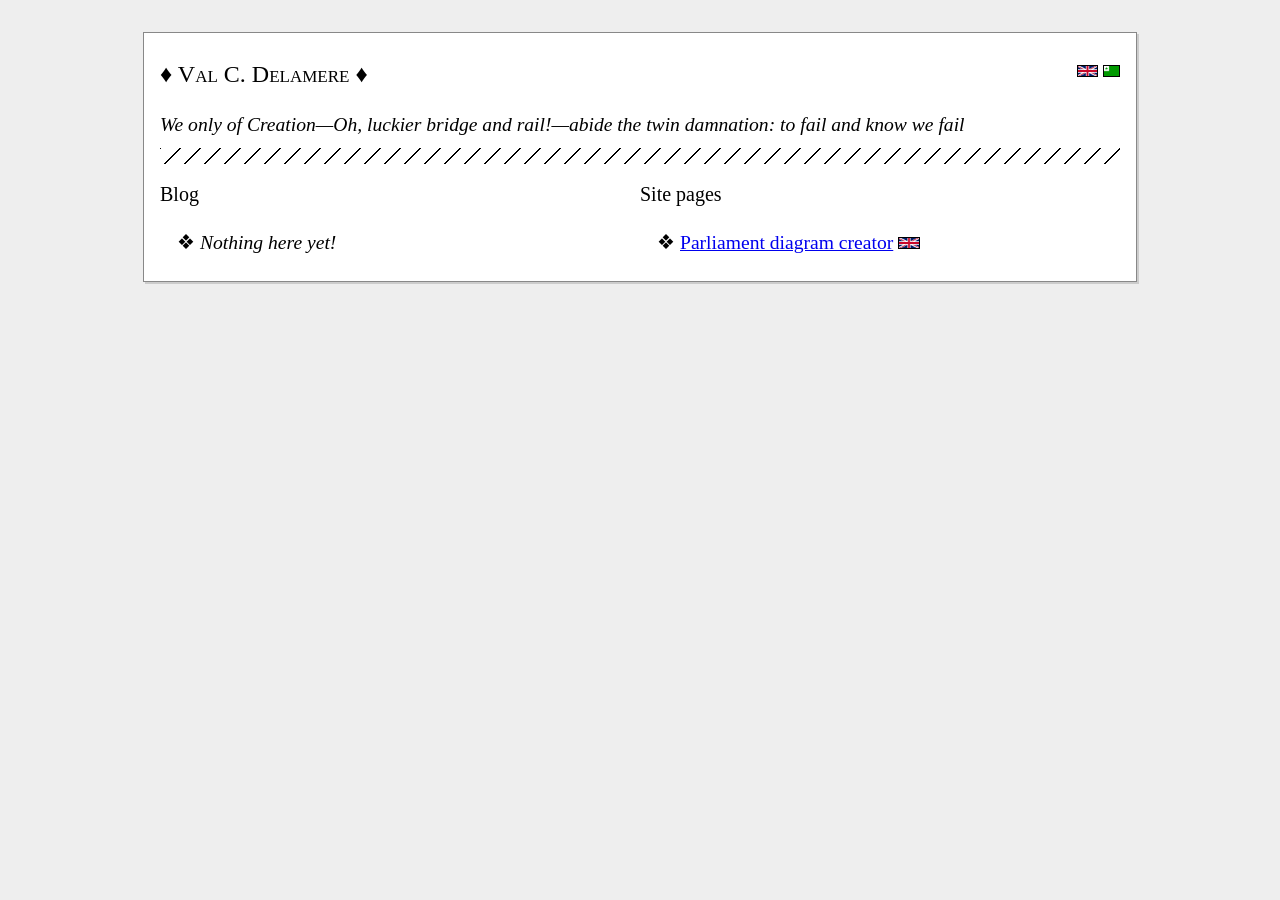
<file: index.html>
<!doctype html>
<html lang="en">
  <head>
    <meta charset="UTF-8" />
    <meta name="viewport" content="width=device-width, initial-scale=1.0" />
    <link rel="stylesheet" href="index.css" />
    <title>Val C. Delamere</title>
  </head>
  <body>
    <main>
      <div class="container">
        <div class="flags">
          <a href="index.html"><img src="gb.png" class="flag" /></a>
          <a href="index-eo.html"><img src="eo.png" class="flag" /></a>
        </div>

        <h1>♦️ Val C. Delamere ♦️</h1>
        
        <p style="margin-bottom: 8px">
          <i
            >We only of Creation—Oh, luckier bridge and rail!—abide the twin
            damnation: to fail and know we fail</i
          >
        </p>

        <div class="divider"></div>

        

        <div class="main-box">
          <div class="child-box">
            <h2>Blog</h2>
            <ul>
              <li><i>Nothing here yet!</i></li>
            </ul>
          </div>
          <div class="child-box">
            <h2>Site pages</h2>
            <ul>
              <li><a href="parliament.html">Parliament diagram creator</a> <img src="gb.png" class="flag" /></li>
            </ul>
          </div>
        </div>
      </div>
    </main>
  </body>
</html>
</file>
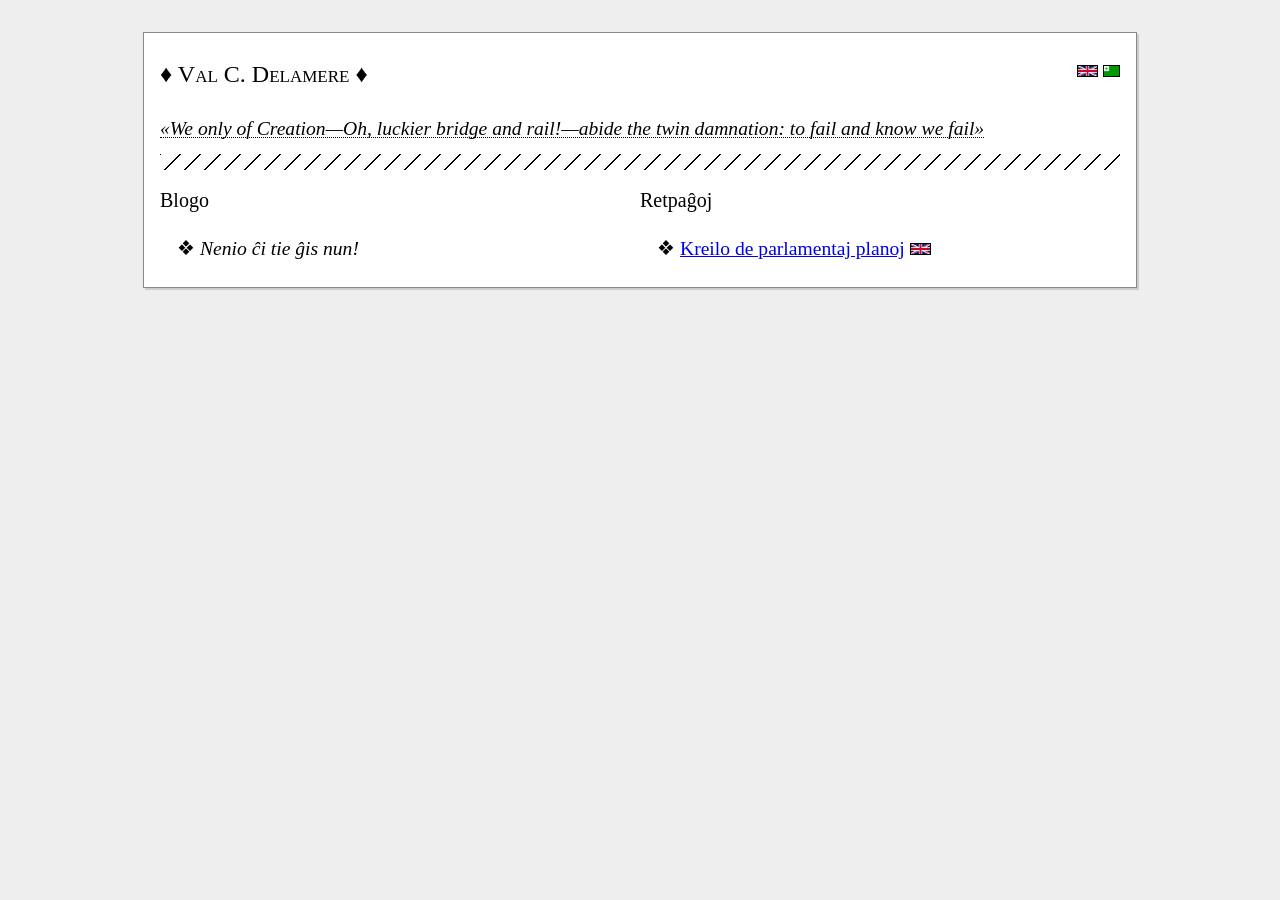
<file: index-eo.html>
<!doctype html>
<html lang="en">
  <head>
    <meta charset="UTF-8" />
    <meta name="viewport" content="width=device-width, initial-scale=1.0" />
    <link rel="stylesheet" href="index.css" />
    <title>Val C. Delamere</title>
  </head>
  <body>
    <main>
      <div class="container">
        <div class="flags">
          <a href="index.html"><img src="gb.png" class="flag" /></a>
          <a href="index-eo.html"><img src="eo.png" class="flag" /></a>
        </div>

        <h1>♦️ Val C. Delamere ♦️</h1>
        <div class="tooltip">
          <span class="tooltiptext"
            >Ni sole de la Kreado—aĥ, kiom pli bonŝanca la ponto kaj la
            relo!—toleras la duoblan damnon: fiaski kaj scii ke ni fiaskas</span
          >
          <p style="margin-bottom: 8px">
            <i
              >«We only of Creation—Oh, luckier bridge and rail!—abide the twin
              damnation: to fail and know we fail»</i
            >
          </p>
        </div>

        <div class="divider"></div>

        <div class="main-box">
          <div class="child-box">
            <h2>Blogo</h2>
            <ul>
              <li><i>Nenio ĉi tie ĝis nun!</i></li>
            </ul>
          </div>
          <div class="child-box">
            <h2>Retpaĝoj</h2>
            <ul>
              <li><a href="parliament.html">Kreilo de parlamentaj planoj</a> <img src="gb.png" class="flag" /></li>

            </ul>
          </div>
        </div>
      </div>
    </main>
  </body>
</html>
</file>
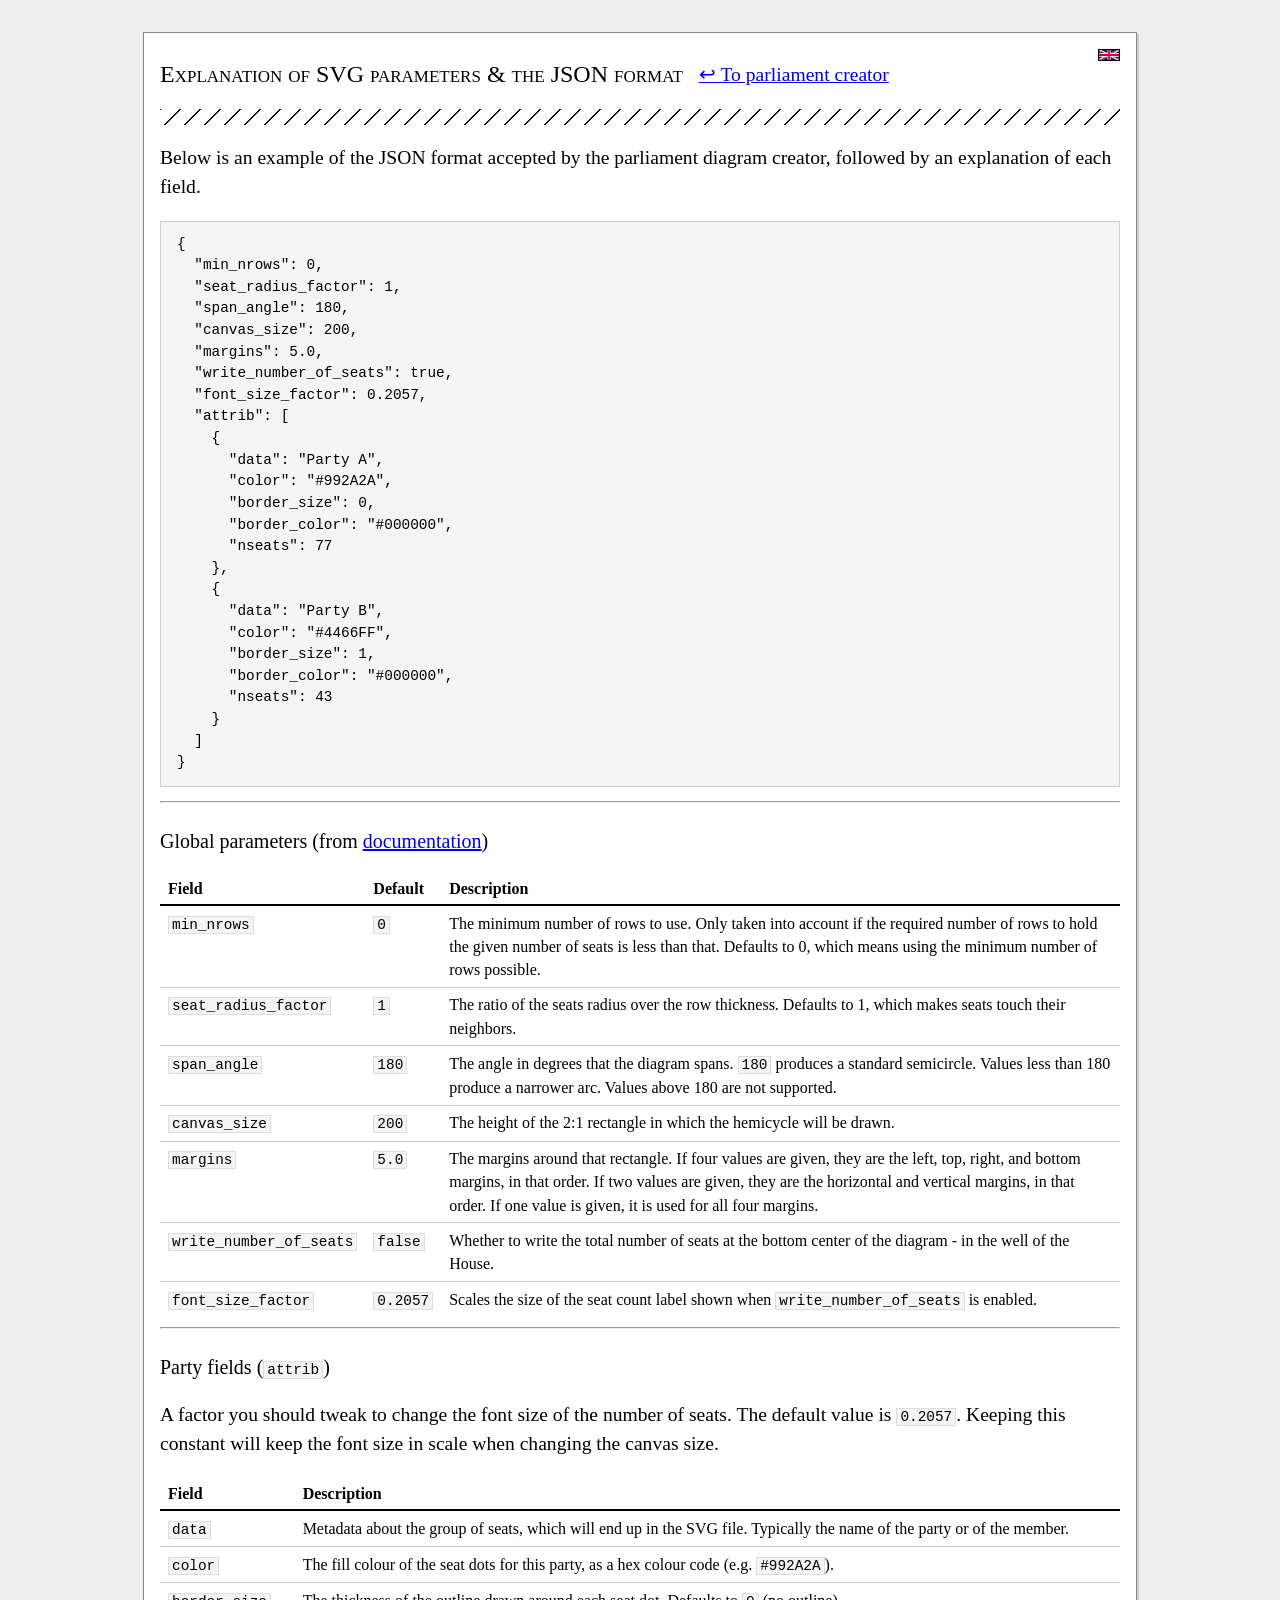
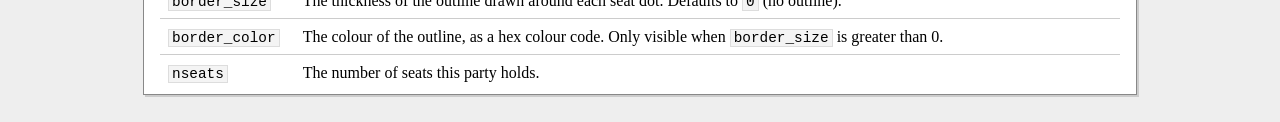
<file: json-explanation.html>
<!doctype html>
<html lang="en">
  <head>
    <meta charset="UTF-8" />
    <meta name="viewport" content="width=device-width, initial-scale=1.0" />
    <link rel="stylesheet" href="index.css" />
    <title>Val C. Delamere</title>
    <style>
      pre {
        background-color: #f4f4f4;
        border: 1px solid #ccc;
        padding: 0.75rem 1rem;
        font-size: 0.9rem;
        overflow-x: auto;
        line-height: 1.5;
      }

      table {
        border-collapse: collapse;
        width: 100%;
        font-size: 1rem;
        margin-top: 0.5rem;
      }

      th {
        text-align: left;
        border-bottom: 2px solid #000;
        padding: 0.25rem 0.5rem;
        font-weight: 600;
      }

      td {
        border-bottom: 1px solid #ccc;
        padding: 0.35rem 0.5rem;
        vertical-align: top;
      }

      tr:last-child td {
        border-bottom: none;
      }

      code {
        font-size: 0.9rem;
        background-color: #f4f4f4;
        padding: 0 3px;
        border: 1px solid #ddd;
      }

      h2 {
        margin-top: 1.5rem;
      }
    </style>
  </head>
  <body>
    <main>
      <div class="container">
        <div class="flags">
          <img src="gb.png" class="flag" />
        </div>

        <div class="parliament-header">
          <h1>Explanation of SVG parameters & the JSON format</h1>
          <p style="margin-left: 1rem">
            <a href="parliament.html">↩ To parliament creator</a>
          </p>
        </div>
        <div class="divider"></div>

        <p>
          Below is an example of the JSON format accepted by the parliament
          diagram creator, followed by an explanation of each field.
        </p>

        <pre>
{
  "min_nrows": 0,
  "seat_radius_factor": 1,
  "span_angle": 180,
  "canvas_size": 200,
  "margins": 5.0,
  "write_number_of_seats": true,
  "font_size_factor": 0.2057,
  "attrib": [
    {
      "data": "Party A",
      "color": "#992A2A",
      "border_size": 0,
      "border_color": "#000000",
      "nseats": 77
    },
    {
      "data": "Party B",
      "color": "#4466FF",
      "border_size": 1,
      "border_color": "#000000",
      "nseats": 43
    }
  ]
}</pre
        >

        <hr />
        <h2>
          Global parameters (from
          <a href="https://github.com/Gouvernathor/parliamentarch"
            >documentation</a
          >)
        </h2>
        <table>
          <tr>
            <th>Field</th>
            <th>Default</th>
            <th>Description</th>
          </tr>
          <tr>
            <td><code>min_nrows</code></td>
            <td><code>0</code></td>
            <td>
              The minimum number of rows to use. Only taken into account if the
              required number of rows to hold the given number of seats is less
              than that. Defaults to 0, which means using the minimum number of
              rows possible.
            </td>
          </tr>
          <tr>
            <td><code>seat_radius_factor</code></td>
            <td><code>1</code></td>
            <td>
              The ratio of the seats radius over the row thickness. Defaults to
              1, which makes seats touch their neighbors.
            </td>
          </tr>
          <tr>
            <td><code>span_angle</code></td>
            <td><code>180</code></td>
            <td>
              The angle in degrees that the diagram spans.
              <code>180</code> produces a standard semicircle. Values less than
              180 produce a narrower arc. Values above 180 are not supported.
            </td>
          </tr>
          <tr>
            <td><code>canvas_size</code></td>
            <td><code>200</code></td>
            <td>
              The height of the 2:1 rectangle in which the hemicycle will be
              drawn.
            </td>
          </tr>
          <tr>
            <td><code>margins</code></td>
            <td><code>5.0</code></td>
            <td>
              The margins around that rectangle. If four values are given, they
              are the left, top, right, and bottom margins, in that order. If
              two values are given, they are the horizontal and vertical
              margins, in that order. If one value is given, it is used for all
              four margins.
            </td>
          </tr>
          <tr>
            <td><code>write_number_of_seats</code></td>
            <td><code>false</code></td>
            <td>
              Whether to write the total number of seats at the bottom center of
              the diagram - in the well of the House.
            </td>
          </tr>
          <tr>
            <td><code>font_size_factor</code></td>
            <td><code>0.2057</code></td>
            <td>
              Scales the size of the seat count label shown when
              <code>write_number_of_seats</code> is enabled.
            </td>
          </tr>
        </table>
        <hr />
        <h2>Party fields (<code>attrib</code>)</h2>
        <p>
          A factor you should tweak to change the font size of the number of
          seats. The default value is <code>0.2057</code>. Keeping this constant will
          keep the font size in scale when changing the canvas size.
        </p>
        <table>
          <tr>
            <th>Field</th>
            <th>Description</th>
          </tr>
          <tr>
            <td><code>data</code></td>
            <td>
              Metadata about the group of seats, which will end up in the SVG file. Typically the name of the party or of the member.
            </td>
          </tr>
          <tr>
            <td><code>color</code></td>
            <td>
              The fill colour of the seat dots for this party, as a hex colour
              code (e.g. <code>#992A2A</code>).
            </td>
          </tr>
          <tr>
            <td><code>border_size</code></td>
            <td>
              The thickness of the outline drawn around each seat dot. Defaults
              to <code>0</code> (no outline).
            </td>
          </tr>
          <tr>
            <td><code>border_color</code></td>
            <td>
              The colour of the outline, as a hex colour code. Only visible when
              <code>border_size</code> is greater than 0.
            </td>
          </tr>
          <tr>
            <td><code>nseats</code></td>
            <td>The number of seats this party holds.</td>
          </tr>
        </table>
      </div>
    </main>
  </body>
</html>
</file>
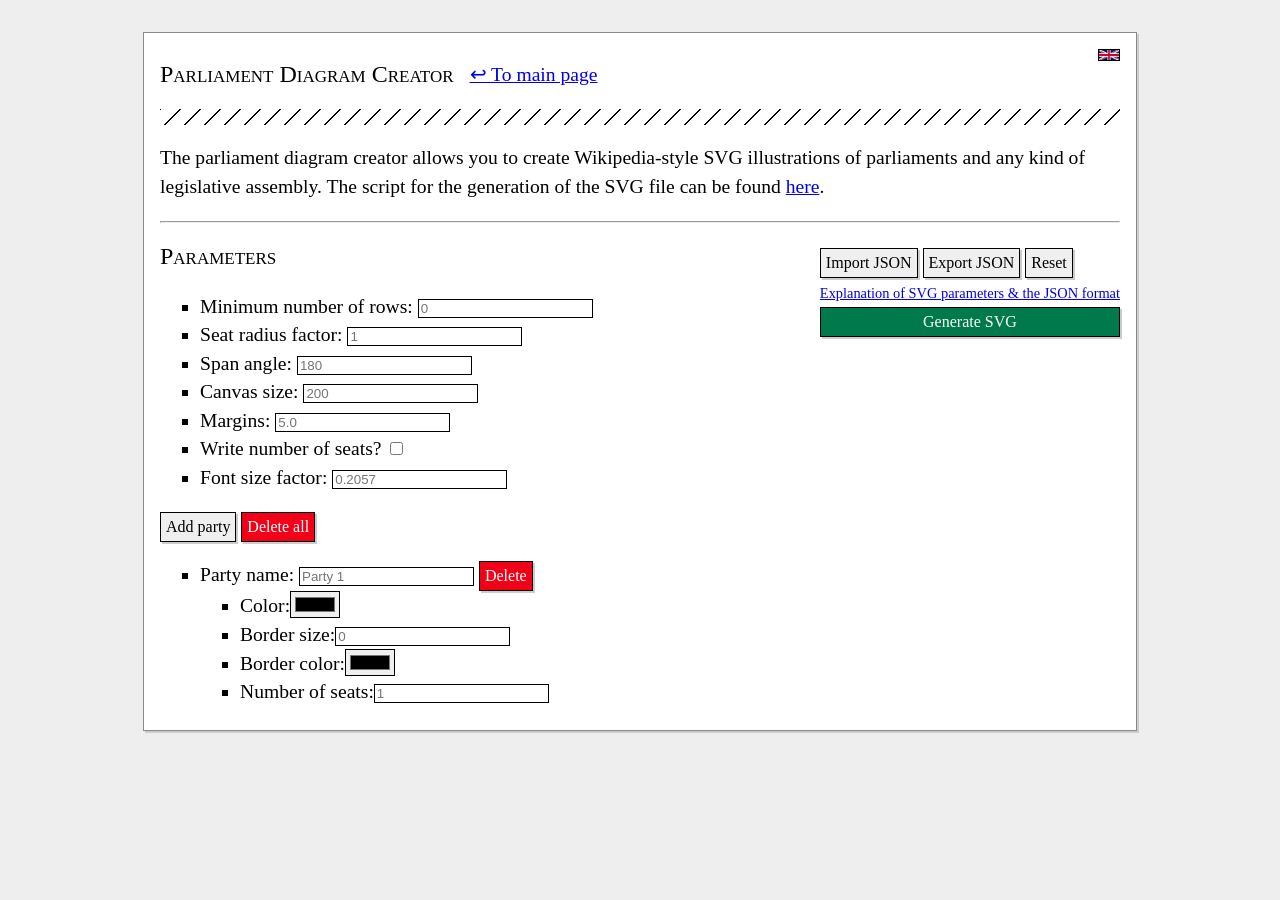
<file: parliament.html>
<!doctype html>
<html lang="en">
  <head>
    <meta charset="UTF-8" />
    <meta name="viewport" content="width=device-width, initial-scale=1.0" />
    <link rel="stylesheet" href="index.css" />
    <script type="text/javascript" src="parliament.js"></script>
    <title>Val C. Delamere</title>
  </head>
  <body>
    <main>
      <div class="container">
        <div class="flags">
          <img src="gb.png" class="flag" />
        </div>

        <div class="parliament-header">
          <h1>Parliament Diagram Creator</h1>
          <p style="margin-left: 1rem">
            <a href="index.html">↩ To main page</a>
          </p>
        </div>
        <div class="divider"></div>

        <p>
          The parliament diagram creator allows you to create Wikipedia-style
          SVG illustrations of parliaments and any kind of legislative assembly.
          The script for the generation of the SVG file can be found
          <a href="https://github.com/Gouvernathor/parliamentarch">here</a>.
        </p>
        <hr />

        <div
          style="
            margin-top: 1rem;
            float: right;
            display: flex;
            flex-direction: column;
          "
        >
          <div>
            <button class="button1" type="button" onclick="importJSON()">Import JSON</button>
            <button class="button1" type="button" onclick="exportJSON()">Export JSON</button>
            <button class="button1" type="button" onclick="reset()">Reset</button>
          </div>

          <div>
            <span style="font-size: 0.9rem"
              ><a href="json-explanation.html"
                >Explanation of SVG parameters & the JSON format</a
              ></span
            >
          </div>
          <button class="generate" type="button" onclick="generate()">Generate SVG</button>
          <div id="svg-output" style="margin-top: 1rem; max-width: 100%; overflow: hidden;"></div>
        </div>
        <h1>Parameters</h1>
        <ul class="parliament-list">
          <li>
            <label>Minimum number of rows:</label>
            <input
              class="text-input"
              type="number"
              id="min_nrows"
              placeholder="0"
            />
          </li>
          <li>
            <label>Seat radius factor:</label>
            <input
              class="text-input"
              type="number"
              id="seat_radius_factor"
              placeholder="1"
            />
          </li>
          <li>
            <label>Span angle:</label>
            <input
              class="text-input"
              type="number"
              id="span_angle"
              placeholder="180"
            />
          </li>
          <li>
            <label>Canvas size:</label>
            <input
              class="text-input"
              type="number"
              id="canvas_size"
              placeholder="200"
            />
          </li>
          <li>
            <label>Margins:</label>
            <input
              class="text-input"
              type="number"
              id="margins"
              placeholder="5.0"
            />
          </li>
          <li>
            <label>Write number of seats?</label>
            <input
              class="text-input"
              type="checkbox"
              id="write_number_of_seats"
            />
          </li>
          <li>
            <label>Font size factor:</label>
            <input
              class="text-input"
              type="number"
              id="font_size_factor"
              placeholder="0.2057"
            />
          </li>
        </ul>


        <button class="button1" onclick="addParty()">Add party</button>
        <button class="button1 delete" onclick="deleteAllParties()">Delete all</button>

        <!-- Hidden template (never shown, never removed) -->
        <ul
          class="parliament-list party-group"
          id="party-template"
          style="display: none"
        >
          <li>
            <label>Party name:</label>
            <input class="text-input" type="text" placeholder="Party 1" />
            <button class="button1 delete" type="button" onclick="this.closest('ul.party-group').remove()">Delete</button>
          </li>
          <ul class="parliament-list">
            <li>
              <label>Color:</label><input class="text-input" type="color" />
            </li>
            <li>
              <label>Border size:</label
              ><input class="text-input" type="number" placeholder="0" />
            </li>
            <li>
              <label>Border color:</label
              ><input class="text-input" type="color" />
            </li>
            <li>
              <label>Number of seats:</label
              ><input class="text-input" type="number" placeholder="1" />
            </li>
          </ul>
        </ul>

        <!-- Initial visible party group -->
        <ul class="parliament-list party-group">
          <li>
            <label>Party name:</label>
            <input class="text-input" type="text" placeholder="Party 1" />
            <button class="button1 delete" type="button" onclick="this.closest('ul.party-group').remove()">Delete</button>
          </li>
          <ul class="parliament-list">
            <li>
              <label>Color:</label><input class="text-input" type="color" />
            </li>
            <li>
              <label>Border size:</label
              ><input class="text-input" type="number" placeholder="0" />
            </li>
            <li>
              <label>Border color:</label
              ><input class="text-input" type="color" />
            </li>
            <li>
              <label>Number of seats:</label
              ><input class="text-input" type="number" placeholder="1" />
            </li>
          </ul>
        </ul>
      </div>
    </main>
  </body>
</html>
</file>
<file: index.css>
body {
  line-height: 1.45;
  font-size: 1.225rem;
  font-family: Vollkorn, "Times New Roman", Times, serif;
  background-color: #eee;
}

main {
  max-inline-size: 70ch;
  max-width: 60rem;
  display: block;
  float: none;
  margin-left: auto;
  margin-right: auto;
  margin-top: 2rem;
  margin-bottom: 2rem;
  padding: 0.5rem 1rem 0.25rem;
  border: 1px solid #888;
  box-shadow: 2px 2px #ccc;
  background-color: #fff;
}

.container {
  width: 100%;
  margin-right: auto;
  margin-left: auto;

}

h1 {
  font-variant: small-caps;
  font-weight: 400;
  font-size: 1.5rem;
}

h2 {
  font-weight: 400;
  font-size: 1.25rem;
}

.flag {
  display: inline-block;
  block-size: 0.5em;
  max-inline-size: none;
  margin: 0;
  border: 1px solid #000;
}

.flags {
  float: right;
}

ul {
  list-style-type: "❖ ";
}

.divider {
  background: repeating-linear-gradient(
    135deg,
    #000 0px,
    #000 1.414px,
    #fff 1.414px,
    #fff 14.14px
  );
  height: 1rem;
  max-height: 1rem;
}

.main-box {
    display: flex;
    justify-content: space-between;
}

.child-box {
    text-align: left;
    width: 50%;
}

/* Tooltip container */
.tooltip {
  position: relative;
  display: inline-block;
  border-bottom: 1px dotted black;
  cursor: pointer;
  margin-bottom: 1rem;
  line-height: 0;
}

/* Tooltip text */
.tooltiptext {
visibility: hidden;
margin-left: 5px;
font-size: 0.9rem;
color: #444
}

/* Show the tooltip text on hover */
.tooltip:hover .tooltiptext {
  visibility: visible;
}

.button1 {
  font-family: inherit;
  border: 1px solid #000;
  box-shadow: 2px 2px #ccc;
  padding: 5px;
  font-size: 1rem;
}

.button1:hover {
  background-color: black;
  color: white;
  cursor: pointer;
}

.generate {
  font-family: inherit;
  width: 100%;
  background-color: #00794c;
  color: white;
  border: 1px solid #000;
  box-shadow: 2px 2px #ccc;
  padding: 5px;
  font-size: 1rem;
}

.generate:hover {
  background-color: black;
  cursor: pointer;
}

.parliament-header {
  display: flex;
}

.parliament-list {
  list-style-type: square;
}

.text-input {
  border: 1px solid black;
}

pre code {
  font-size: 0.8rem;
  line-height: 1rem;
  font-family: monospace;
  padding-left: 1rem;
  border-left: 1px solid #888;
}

.delete {
  background-color: #F20018;
  color: white;
}
</file>
